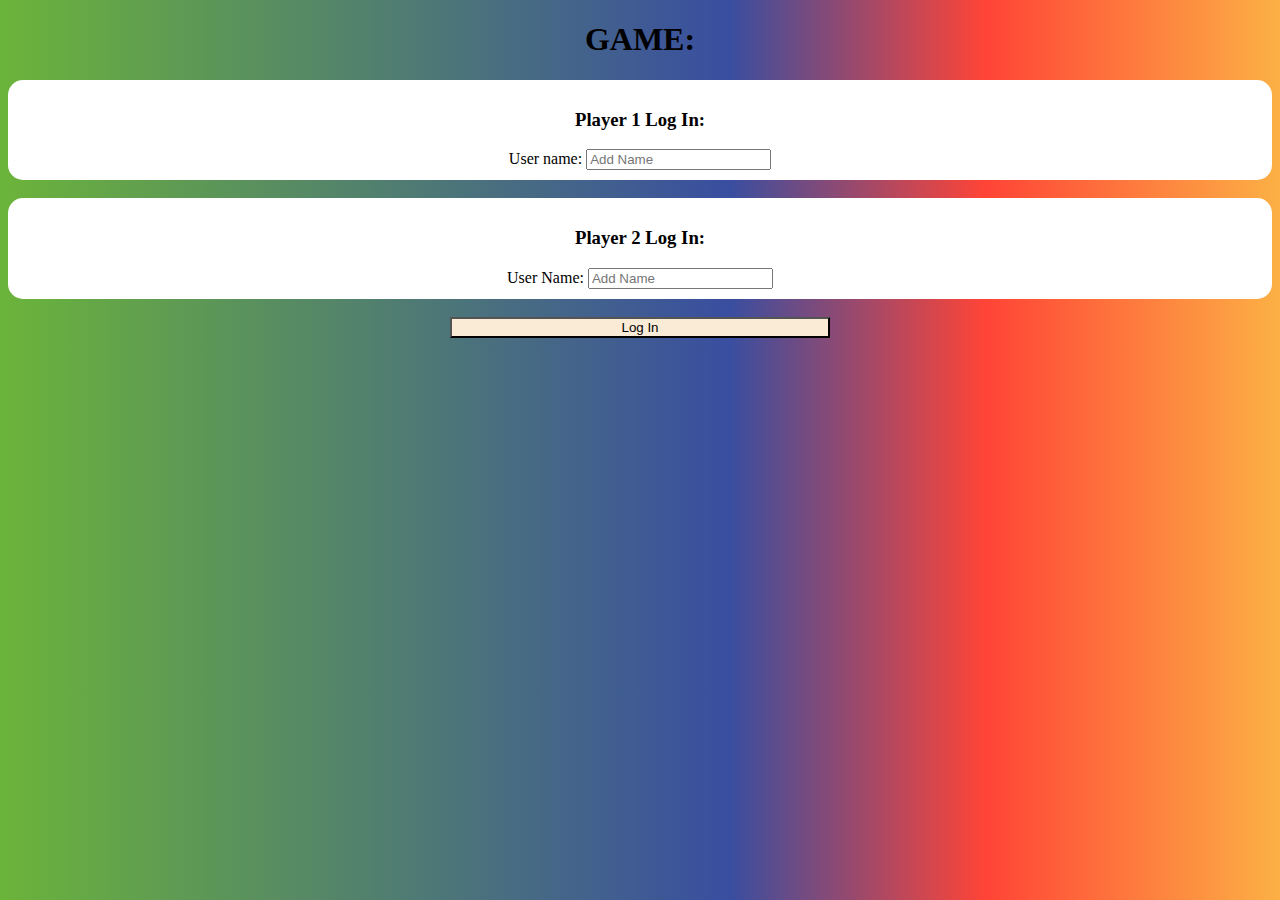
<file: index.html>
<!DOCTYPE html>
<html>
<head>
	<title>Math Game</title>



<link rel="stylesheet" type="text/css" href="style.css">

<script src="main.js"></script>
</head>
<body>
<center>
<h1>GAME:</h1>

<div class="col-lg-4 col-sm-8 col-xs-11 login_div1">
	<h3>Player 1 Log In:</h3>
	<lable>User name:</lable>
	<input type="text" id="player_1" class="form-control" placeholder="Add Name">
</div>
<br>
<div class="col-lg-4 col-sm-8 col-xs-11 login_div2">
	<h3>Player 2 Log In:</h3>
	<lable>User Name:</lable>
	<input type="text" id="player_2" class="form-control" placeholder="Add Name">
</div>
<br>

<button onclick="login()">Log In</button>





</center>
</body>
</html>
</file>
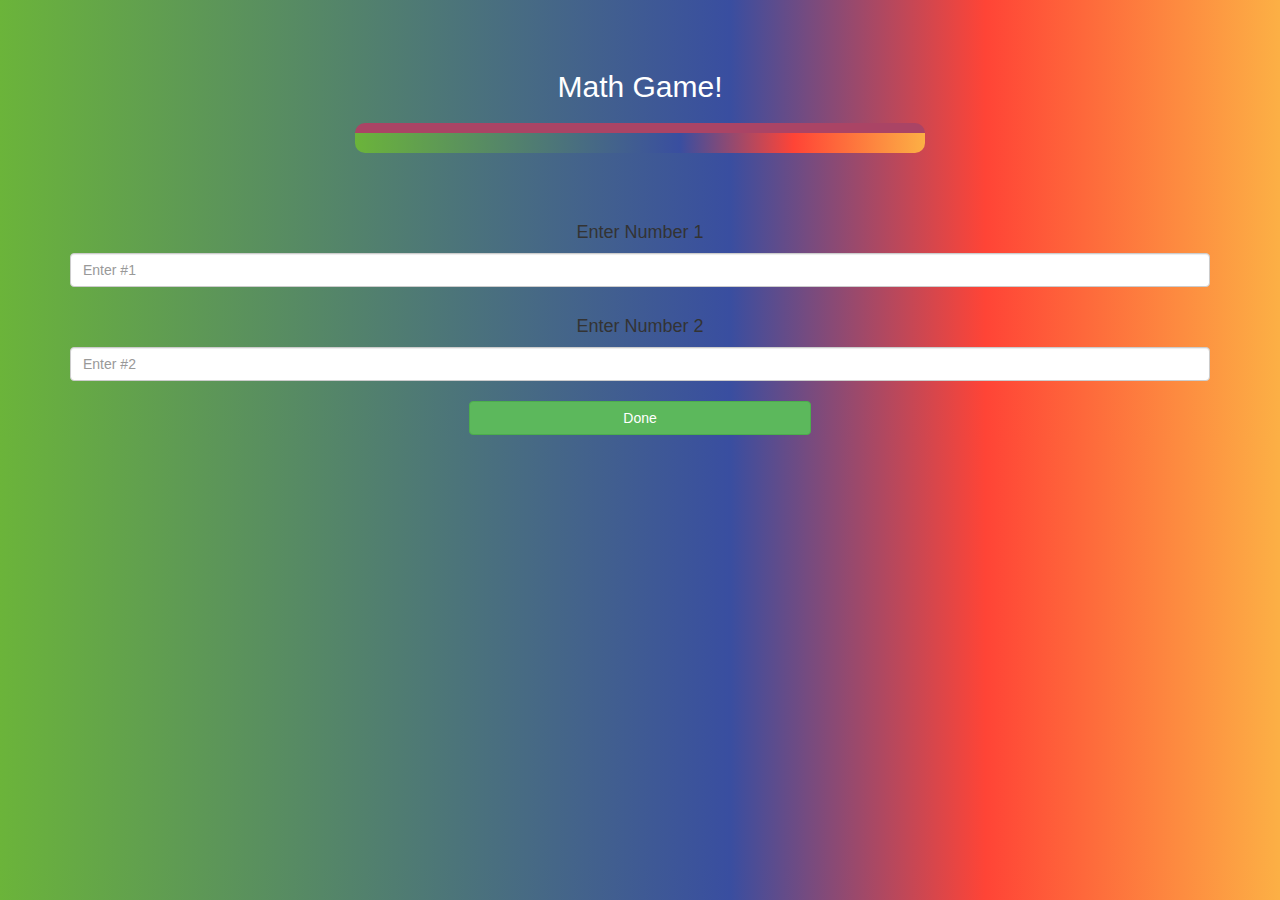
<file: quiz_game.html>
<!DOCTYPE html>
<html>
<head>
	<title>Math Game!</title>

<meta name="viewport" content="width=device-width, initial-scale=1">
<link rel="stylesheet" href="https://maxcdn.bootstrapcdn.com/bootstrap/3.4.0/css/bootstrap.min.css">
<script src="https://ajax.googleapis.com/ajax/libs/jquery/3.4.1/jquery.min.js"></script>
<script src="https://maxcdn.bootstrapcdn.com/bootstrap/3.4.0/js/bootstrap.min.js"></script>

<link rel="stylesheet" type="text/css" href="style.css">
</head>
<body>
	<h4 id="player1_name"></h4> <span id="player1_score"></span>
	<br>
	<h4 id="player2_name"></h4> <span id="player2_score"></span>

<div class="container">
	<center>
		<h2 style="color: white;">Math Game!</h2>
<h3 id="player_question"></h3>
<h3 id="player_answer"></h3>
<div id="output" class="col-lg-6"> </div>
<br>
<br>

<br>
<h4>Enter Number 1</h4>
<input type="text" id="number1" class="form-control" placeholder="Enter #1">
<br>
<h4>Enter Number 2</h4>
<input type="text" id="number2" class="form-control" placeholder="Enter #2">
<br>
<button onclick="send()" class="btn btn-success" style="width: 30%;">Done</button>
	</center>
</div>

<script src="quiz_game.js"></script>
</body>
</html>
</file>
<file: style.css>
body
{
	background: lightblue;
}

	.login_div1 , .login_div2
	{
		background: white;
		padding: 10px;
		float: none;
		border-radius: 15px;
	}


#player1_name , #player2_name
{
	display: inline-block;
	margin-left: 20px;
}
#word
{
	width: 60%;
}
#word_display
{
	letter-spacing: 5px;
}
#output
{
background: white;
border-radius: 10px;
border-top: 10px solid #AA4465;
padding: 10px;
float: none;
text-align: left;
background: rgb(107,180,58);
background: linear-gradient(90deg, rgba(107,180,58,1) 0%, rgba(57,78,160,1) 57%, rgba(255,68,54,1) 77%, rgba(252,176,69,1) 100%);
}
button {
	width: 30%;
	background-color: antiquewhite;
}
body{
background: rgb(107,180,58);
background: linear-gradient(90deg, rgba(107,180,58,1) 0%, rgba(57,78,160,1) 57%, rgba(255,68,54,1) 77%, rgba(252,176,69,1) 100%);
}
</file>
